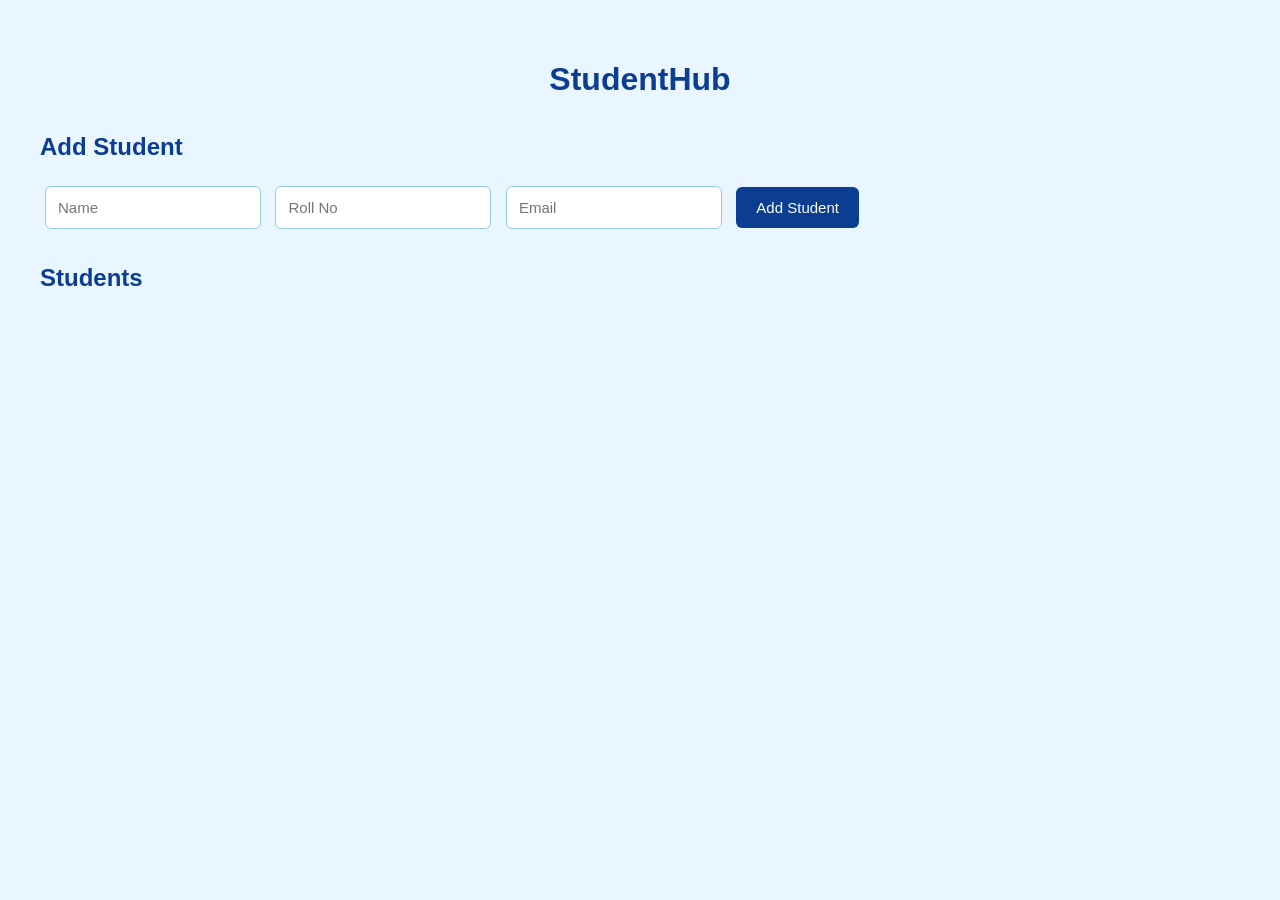
<file: frontend/index.html>
<!DOCTYPE html>
<html>
<head>
    <title>StudentHub</title>
    <link rel="stylesheet" href="css/style.css">
</head>

<body>

<h1>StudentHub</h1>

<h2>Add Student</h2>

<input type="text" id="name" placeholder="Name">
<input type="text" id="rollNo" placeholder="Roll No">
<input type="email" id="email" placeholder="Email">

<button id="addStudent">Add Student</button>

<h2>Students</h2>

<div id="students"></div>
<script src="js/student.js"></script>
</body>
</html>
</file>
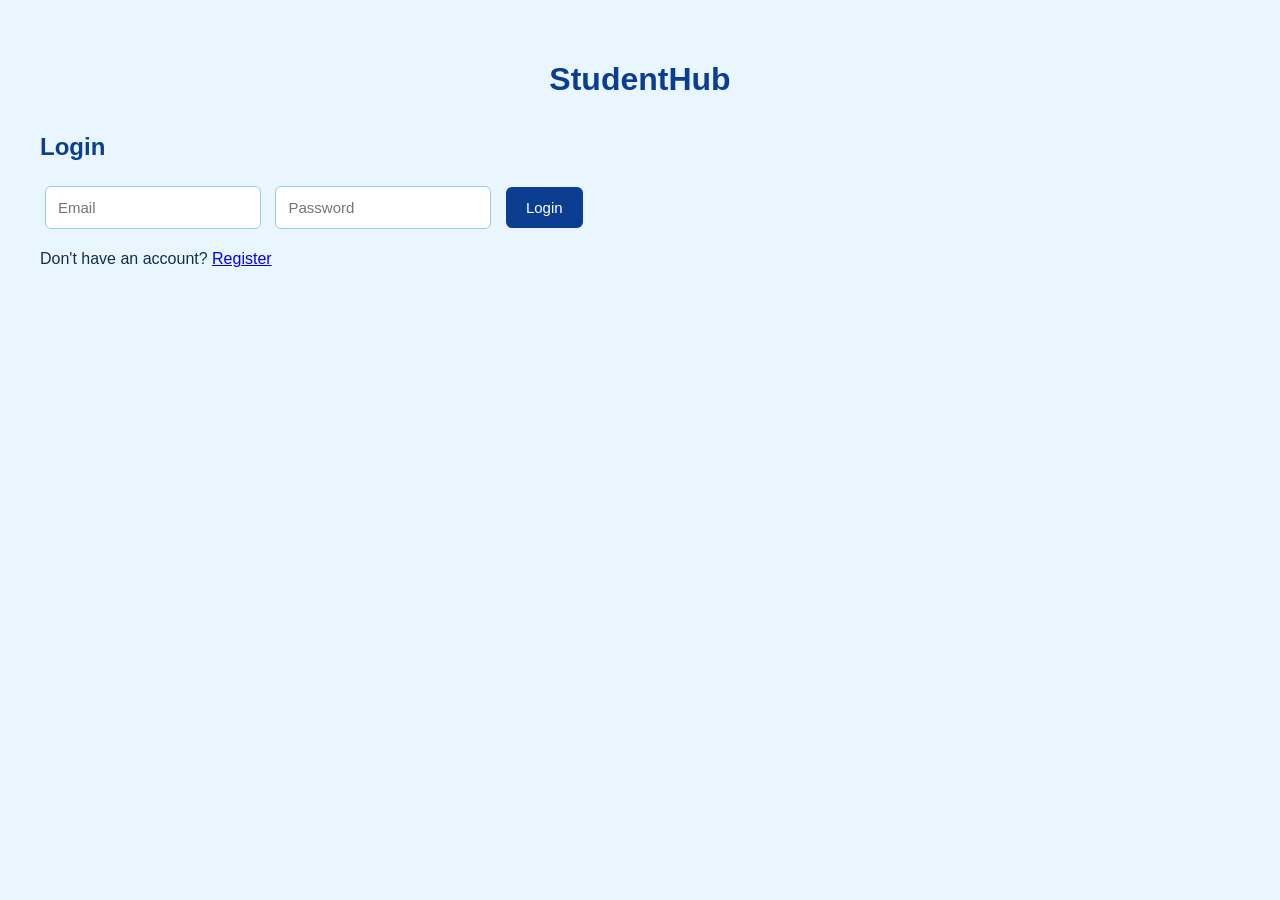
<file: frontend/login.html>
<!DOCTYPE html>
<html>

<head>

    <title>StudentHub - Login</title>

    <link rel="stylesheet" href="css/style.css">

</head>

<body>

<h1>StudentHub</h1>

<h2>Login</h2>

<input type="email" id="email" placeholder="Email">

<input type="password" id="password" placeholder="Password">

<button id="loginButton">Login</button>

<p>
    Don't have an account?
    <a href="register.html">Register</a>
</p>

<script src="js/login.js"></script>

</body>

</html>
</file>
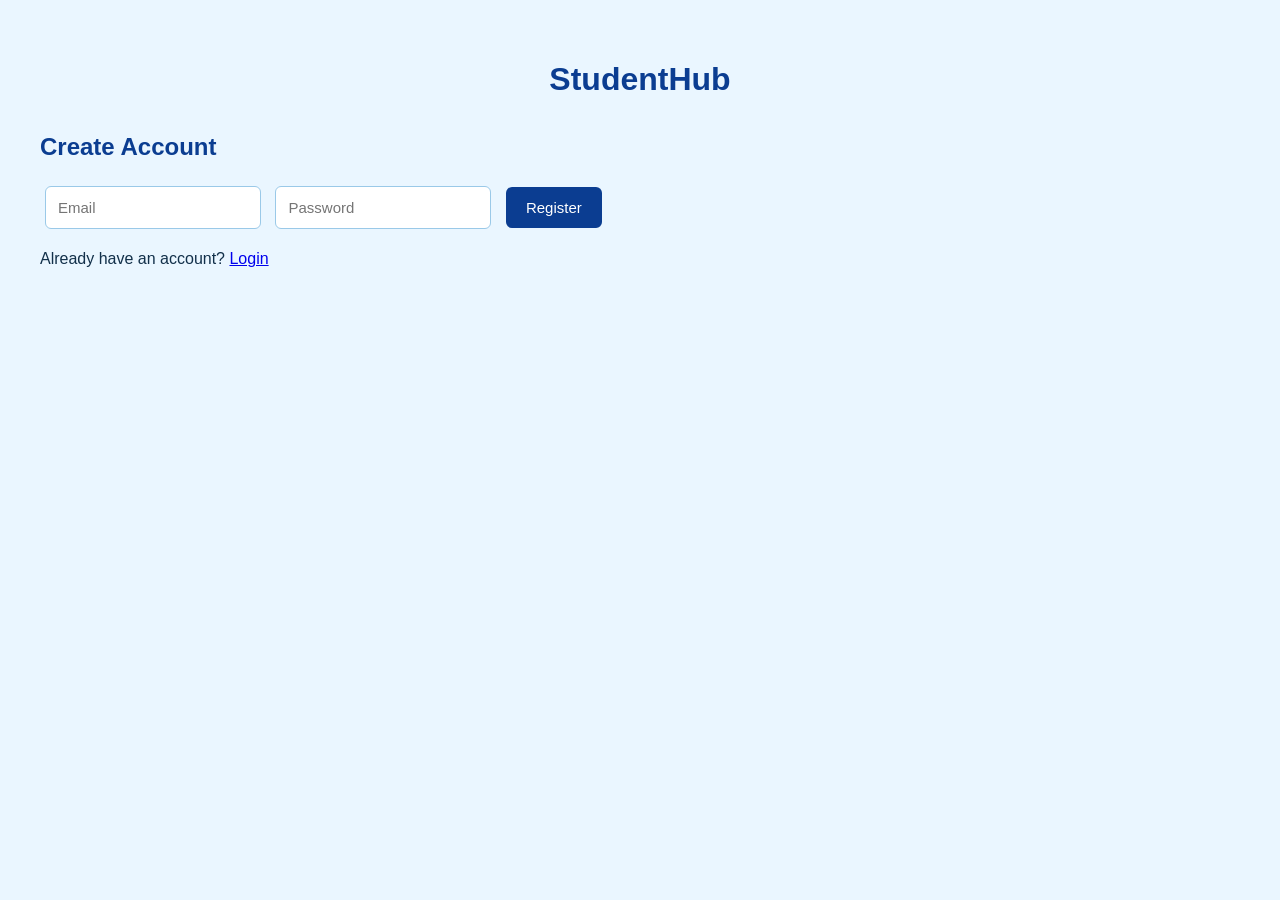
<file: frontend/register.html>
<!DOCTYPE html>
<html>
<head>
    <title>StudentHub - Register</title>
    <link rel="stylesheet" href="css/style.css">
</head>

<body>

<h1>StudentHub</h1>

<h2>Create Account</h2>

<input type="email" id="email" placeholder="Email">

<input type="password" id="password" placeholder="Password">

<button id="registerButton">Register</button>

<p>Already have an account? <a href="login.html">Login</a></p>

<script src="js/register.js"></script>

</body>
</html>
</file>
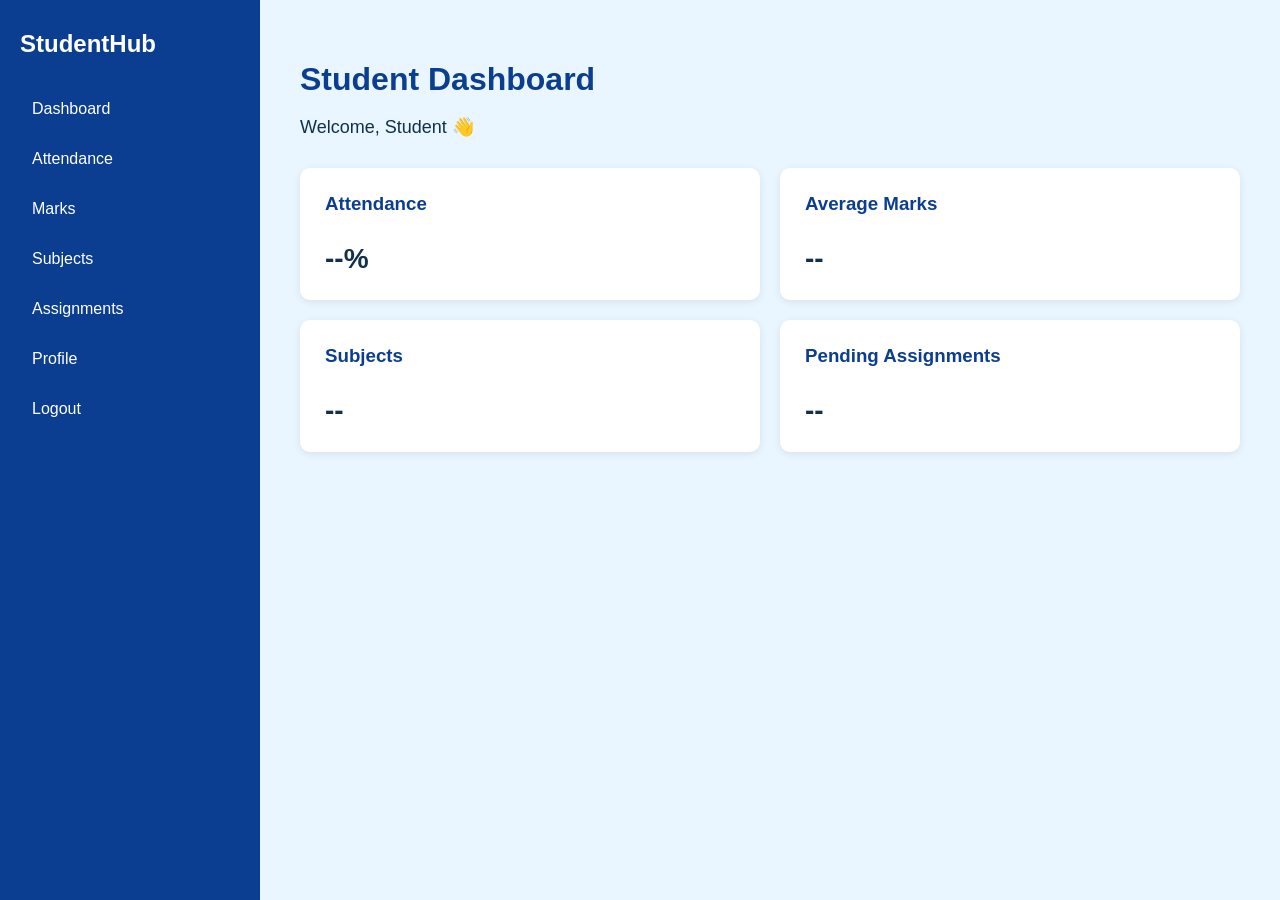
<file: frontend/student-dashboard.html>
<!DOCTYPE html>
<html>
<head>

    <title>StudentHub - Student Dashboard</title>

    <link rel="stylesheet" href="css/style.css">

</head>

<body>

<div class="dashboard">

    <aside class="sidebar">

        <h2>StudentHub</h2>

        <a href="#">Dashboard</a>
        <a href="#">Attendance</a>
        <a href="#">Marks</a>
        <a href="#">Subjects</a>
        <a href="#">Assignments</a>
        <a href="#">Profile</a>
        <a href="#">Logout</a>

    </aside>


    <main class="dashboard-content">

        <h1>Student Dashboard</h1>

        <p class="welcome">
            Welcome, Student 👋
        </p>


        <div class="dashboard-cards">

            <div class="dashboard-card">
                <h3>Attendance</h3>
                <p>--%</p>
            </div>

            <div class="dashboard-card">
                <h3>Average Marks</h3>
                <p>--</p>
            </div>

            <div class="dashboard-card">
                <h3>Subjects</h3>
                <p>--</p>
            </div>

            <div class="dashboard-card">
                <h3>Pending Assignments</h3>
                <p>--</p>
            </div>

        </div>

    </main>

</div>
<script src="js/dashboard.js"></script>
</body>
</html>
</file>
<file: frontend/css/style.css>
css
* {
    box-sizing: border-box;
}

body {
    font-family: Arial, sans-serif;
    margin: 0;
    padding: 40px;
    background-color: #eaf6ff;
    color: #12304a;
}

h1 {
    text-align: center;
    color: #0b3d91;
    margin-bottom: 35px;
}

h2 {
    color: #0b3d91;
    margin-top: 30px;
}

input {
    padding: 12px;
    margin: 5px;
    border: 1px solid #9ac9e8;
    border-radius: 6px;
    font-size: 15px;
}

button {
    padding: 12px 20px;
    margin: 5px;
    background-color: #0b3d91;
    color: white;
    border: none;
    border-radius: 6px;
    cursor: pointer;
    font-size: 15px;
}

button:hover {
    background-color: #0752c5;
}

#students {
    margin-top: 15px;
}

#students p {
    background-color: white;
    padding: 15px;
    margin: 10px 0;
    border-radius: 8px;
    border-left: 5px solid #38a9e8;
}

/* =========================
   STUDENT DASHBOARD
   ========================= */

.dashboard {
    display: flex;
    min-height: 100vh;
    margin: -40px;
}

/* Sidebar */

.sidebar {
    width: 220px;
    background-color: #0b3d91;
    padding: 30px 20px;
}

.sidebar h2 {
    color: white;
    margin-top: 0;
    margin-bottom: 30px;
}

.sidebar a {
    display: block;
    color: white;
    text-decoration: none;
    padding: 12px;
    margin-bottom: 8px;
    border-radius: 6px;
}

.sidebar a:hover {
    background-color: #0752c5;
}

/* Main content */

.dashboard-content {
    flex: 1;
    padding: 40px;
}

.dashboard-content h1 {
    text-align: left;
    margin-bottom: 10px;
}

.welcome {
    font-size: 18px;
    margin-bottom: 30px;
}

/* Dashboard cards */

.dashboard-cards {
    display: grid;
    grid-template-columns: repeat(2, 1fr);
    gap: 20px;
}

.dashboard-card {
    background-color: white;
    padding: 25px;
    border-radius: 10px;
    box-shadow: 0 2px 8px rgba(0, 0, 0, 0.08);
}

.dashboard-card h3 {
    margin-top: 0;
    color: #0b3d91;
}

.dashboard-card p {
    font-size: 28px;
    font-weight: bold;
    margin-bottom: 0;
}
</file>
